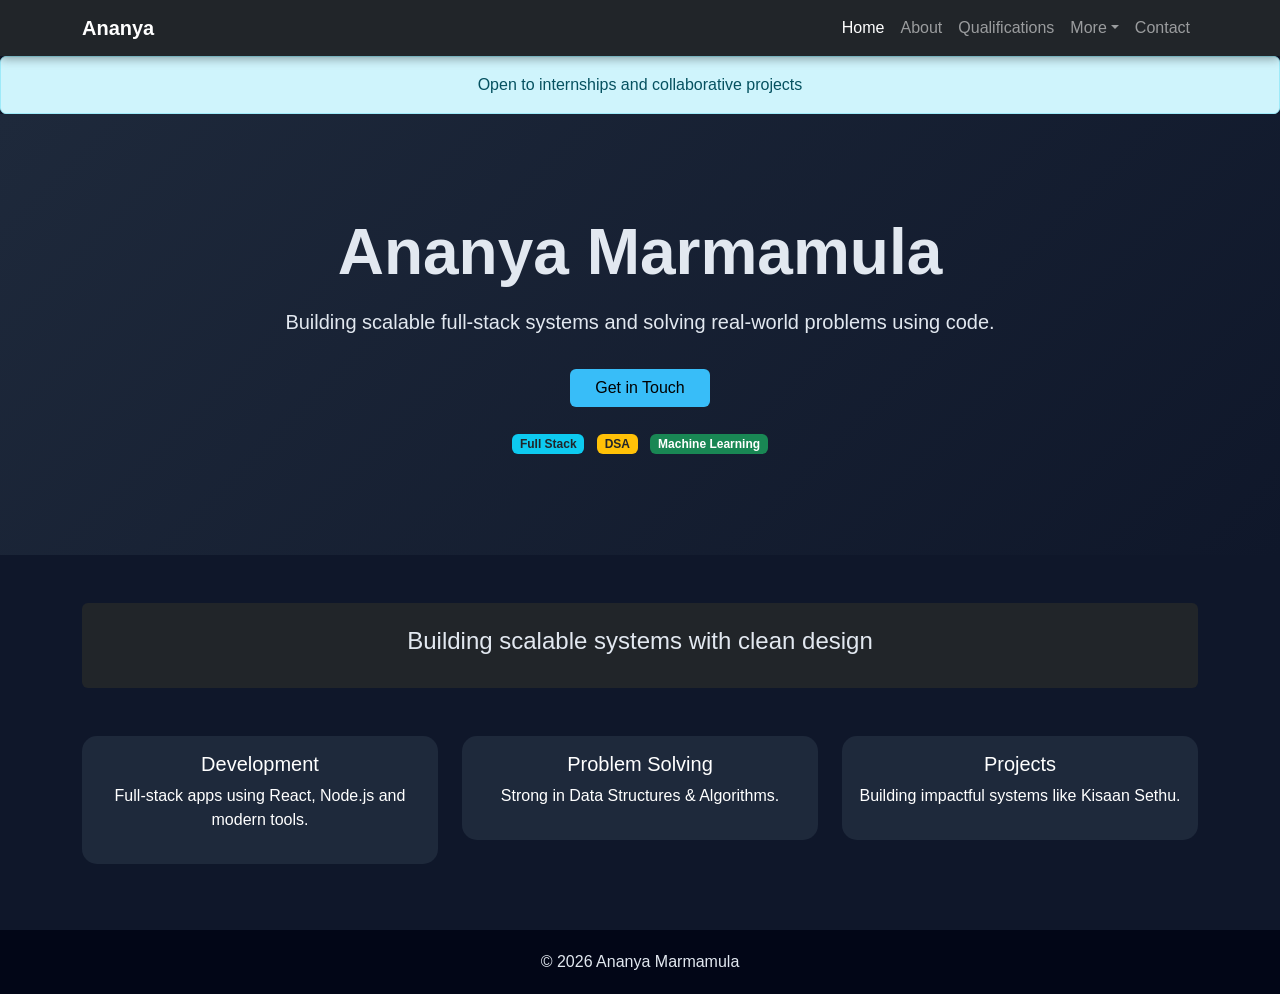
<file: index.html>
<!DOCTYPE html>
<html>
<head>
<title>Home</title>
<meta name="viewport" content="width=device-width, initial-scale=1">

<link href="https://cdn.jsdelivr.net/npm/bootstrap@5.3.0/dist/css/bootstrap.min.css" rel="stylesheet">
<link rel="stylesheet" href="css/style.css">
</head>

<body>

<!-- Navbar -->
<nav class="navbar navbar-expand-lg navbar-dark bg-dark sticky-top">
  <div class="container">
    <a class="navbar-brand fw-bold" href="index.html">Ananya</a>

    <button class="navbar-toggler" data-bs-toggle="collapse" data-bs-target="#nav">
      <span class="navbar-toggler-icon"></span>
    </button>

    <div class="collapse navbar-collapse" id="nav">
      <ul class="navbar-nav ms-auto">

        <li class="nav-item"><a class="nav-link active" href="index.html">Home</a></li>
        <li class="nav-item"><a class="nav-link" href="about.html">About</a></li>
        <li class="nav-item"><a class="nav-link" href="qualifications.html">Qualifications</a></li>

        <li class="nav-item dropdown">
          <a class="nav-link dropdown-toggle" data-bs-toggle="dropdown">More</a>
          <ul class="dropdown-menu">
            <li><a class="dropdown-item" href="skills.html">Skills</a></li>
            <li><a class="dropdown-item" href="certifications.html">Certifications</a></li>
          </ul>
        </li>

        <li class="nav-item"><a class="nav-link" href="contact.html">Contact</a></li>

      </ul>
    </div>
  </div>
</nav>

<div class="alert alert-info text-center m-0">
  Open to internships and collaborative projects
</div>

<section class="hero text-center mb-5">
  <div class="container">
    <h1 class="display-3 fw-bold">Ananya Marmamula</h1>
    <p class="lead mt-3">
      Building scalable full-stack systems and solving real-world problems using code.
    </p>

    <a href="contact.html" class="btn btn-custom mt-3 px-4">Get in Touch</a>

    <div class="mt-4">
      <span class="badge bg-info text-dark me-2">Full Stack</span>
      <span class="badge bg-warning text-dark me-2">DSA</span>
      <span class="badge bg-success">Machine Learning</span>
    </div>
  </div>
</section>

<div class="container mt-5">
  <div id="carouselExample" class="carousel slide" data-bs-ride="carousel">
    <div class="carousel-inner text-center p-4 bg-dark rounded">

      <div class="carousel-item active">
        <h4>Building scalable systems with clean design</h4>
      </div>

      <div class="carousel-item">
        <h4>“Passionate about DSA and real-world problem solving”</h4>
      </div>

      <div class="carousel-item">
        <h4>“Hackathons • Development • Innovation”</h4>
      </div>

    </div>
  </div>
</div>

<!-- Cards -->
<div class="container mt-5">
  <div class="row text-center">

    <div class="col-md-4 mb-3">
      <div class="card p-3">
        <h5>Development</h5>
        <p>Full-stack apps using React, Node.js and modern tools.</p>
      </div>
    </div>

    <div class="col-md-4 mb-3">
      <div class="card p-3">
        <h5>Problem Solving</h5>
        <p>Strong in Data Structures & Algorithms.</p>
      </div>
    </div>

    <div class="col-md-4 mb-3">
      <div class="card p-3">
        <h5>Projects</h5>
        <p>Building impactful systems like Kisaan Sethu.</p>
      </div>
    </div>

  </div>
</div>

<div class="footer">© 2026 Ananya Marmamula</div>

<script src="https://cdn.jsdelivr.net/npm/bootstrap@5.3.0/dist/js/bootstrap.bundle.min.js"></script>
</body>
</html>
</file>
<file: css/style.css>
body {
  font-family: 'Segoe UI', sans-serif;
  background: #0f172a;
  color: #e2e8f0;
}

.navbar {
  box-shadow: 0 2px 10px rgba(0,0,0,0.4);
}

.hero {
  background: linear-gradient(135deg, #1e293b, #0f172a);
  padding: 100px 20px;
}

.section-title {
  font-weight: 600;
  border-left: 4px solid #38bdf8;
  padding-left: 10px;
  margin-bottom: 25px;
}

.card {
  background: #1e293b;
  color: white;
  border: none;
  border-radius: 15px;
  transition: 0.3s;
}

.card:hover {
  transform: translateY(-5px);
}

.footer {
  background: #020617;
  text-align: center;
  padding: 20px;
  margin-top: 50px;
}

.progress {
  height: 10px;
}

.btn-custom {
  background: #38bdf8;
  color: black;
}

.btn-custom:hover {
  background: #0ea5e9;
}
</file>
